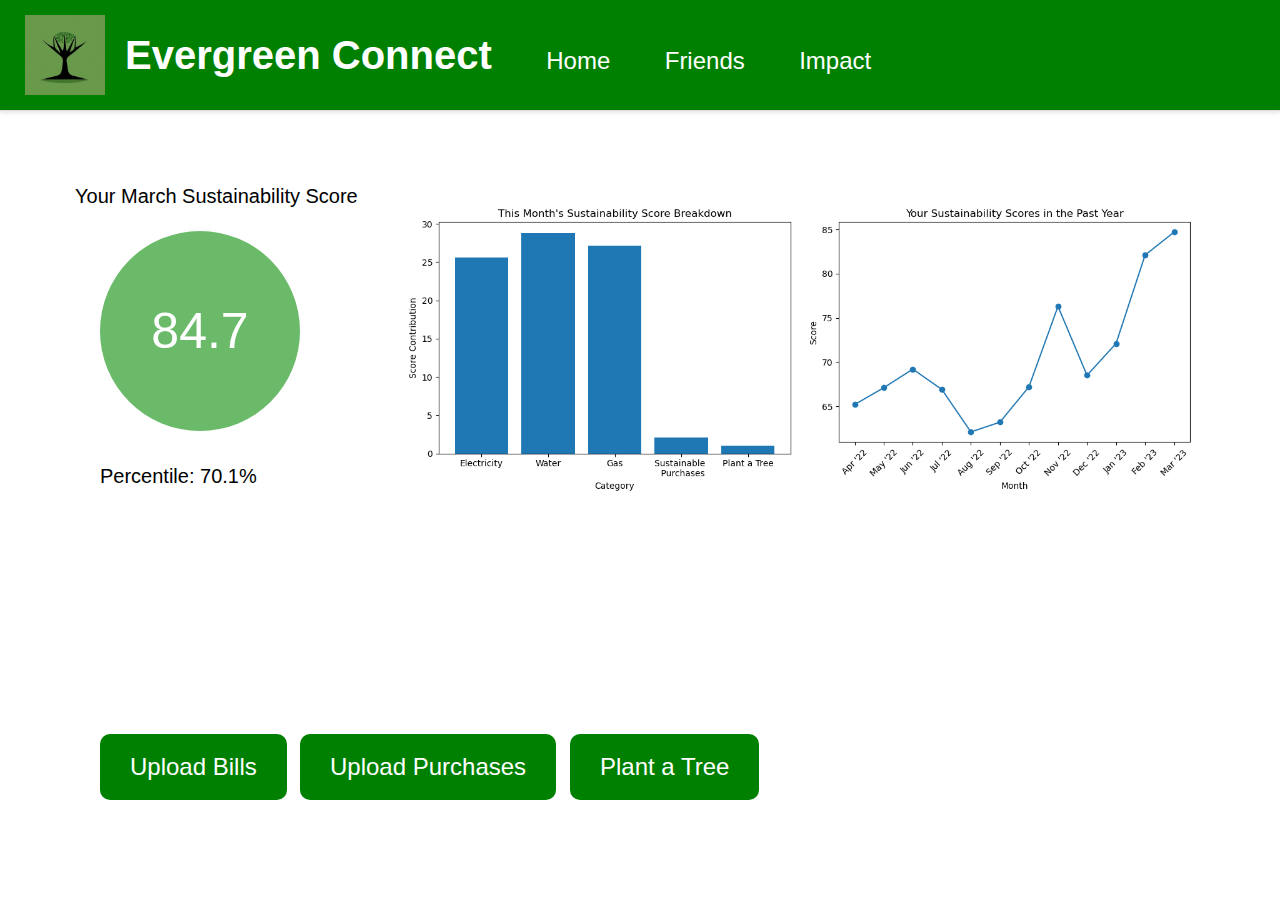
<file: index.html>
<!DOCTYPE html>
<html>
<head>
	<title>EvergreenConnect</title>
    <script src="upload.js"></script>
	<link rel="stylesheet" href="style.css">
</head>
<body>

	<header>
		<nav class="navbar">
      <div class="navbar-logo">
        <img src="assets/theone.png" alt="Evergreen Connect Logo">
      </div>
      
			<ul>
        <li><b href="">Evergreen Connect</b></li>
				<li><a href="index.html">Home</a></li>
				<li><a href="social.html">Friends</a></li>
                <li><a href="numerics.html">Impact</a></li>
			</ul>
		</nav>
	</header>

	<main>
        
        <button onclick = "uploadPicture()" class = "my-button1" id="button1">Upload Bills</button>
        <input type="file" id="pictureInput" style="display: none;">
        <button onclick = "uploadPicture()" class  = "my-button2" id="button2">Upload Purchases</button>
        
        
        <button onclick = "popup()" class = "my-button3" id="button3">Plant a Tree
        
        
   
        </button>

        <div class="popup" id="popup">
          <div class="popup-content">
            <span class="close" onclick="closePopup()">&times;</span>
            <h2>Enter Donation Amount:</h2>
            
            <input type="float" id="amt" name="amt"><br><br>
            
            <button onclick="submitForm()">Submit</button>
            <p id="submit-message"></p>
          </div>
        </div>
	</div>

	<script>
		function popup() {
			document.getElementById("popup").style.display = "block";
		}

		function closePopup() {
			document.getElementById("popup").style.display = "none";
		}

		function submitForm() {
			// get input values
			var amt = document.getElementById("amt").value;
		

			// validate input values
			if (amt == "" ) {
				alert("Please enter donation amount.");
			} else {
				// display submit message
				document.getElementById("submit-message").innerHTML = "Thanks for contributing to planting a tree!";
			}
		}
	</script>
        

        
        
        

        <script>

            
           

            //const button1 = document.getElementById("button1");
            //const button2 = document.getElementById("button2");
            //const button3 = document.getElementById("button3");
            //const button3 = document.getElementById('button3');

            //const image1 = document.getElementById("image1");
            
            

            // Add event listeners to the buttons
            //button1.addEventListener("click", function() {
            //    alert("You clicked Button 1!");
            //});

            //button2.addEventListener("click", function() {
            //    alert("You clicked Button 2!");
            //});

            //button3.addEventListener("click", function() {
            //    alert("You clicked Button 3!");
            //});
            //button3.addEventListener('click', popup());
            

        </script>
        
        
        <div class="container">
            <div class="circle">
              84.7
            </div>
            <div class="text">
              Your March Sustainability Score
            </div>
            <div class="text2">
                Percentile: 70.1%
            </div>
          </div>
          

		
		<div class="box">
			<h2></h2>
			<a href="#"><img src="assets/breakdown.png" width = "400", height = "300"></a>
		</div>

    <div class="box2">
			<h2></h2>
			<a href="#"><img src="assets/scores.png" width = "400", height = "300"></a>
		</div>

    
		
	</main>

</body>
</html>
</file>
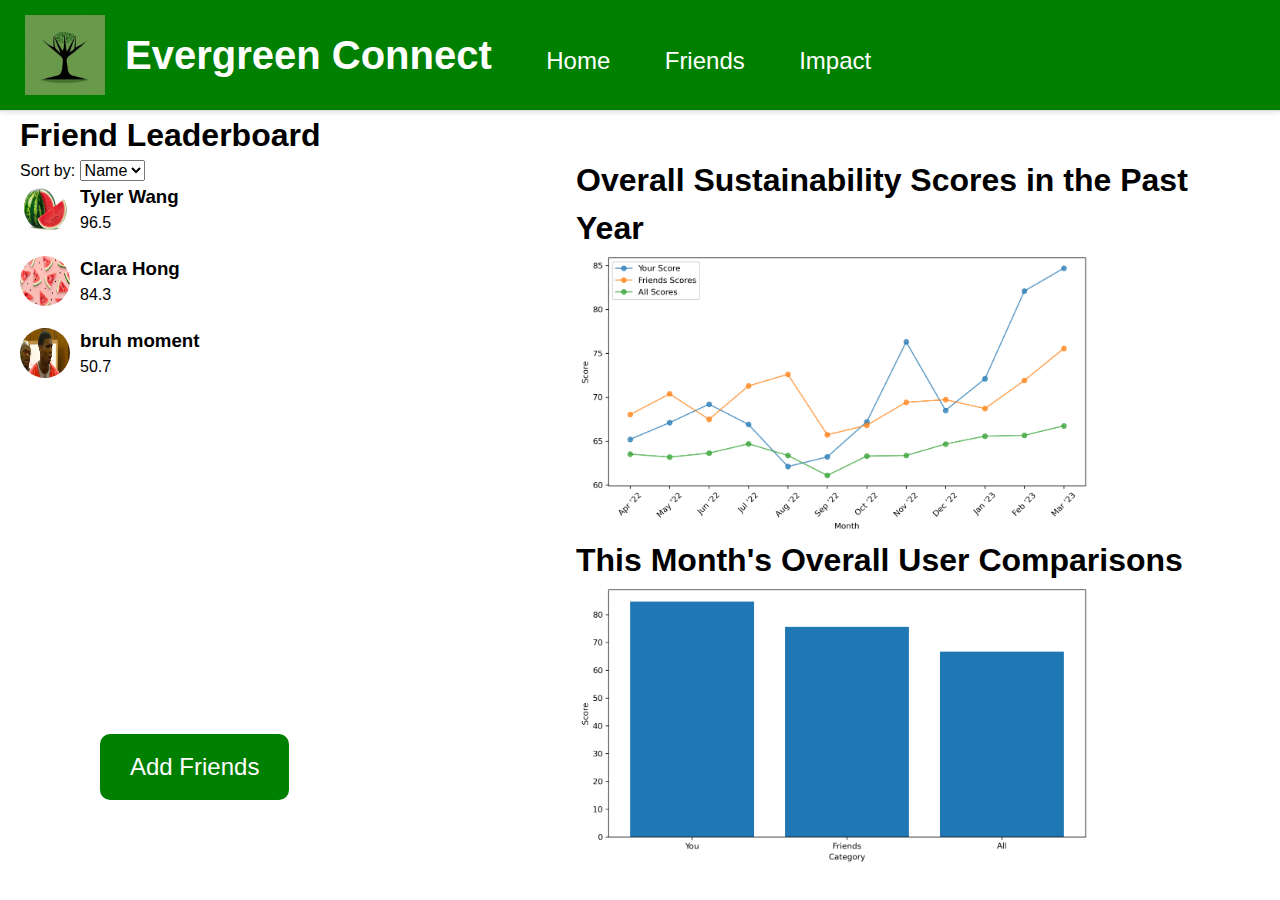
<file: social.html>
<html lang="en">
<head>
    <meta charset="UTF-8">
    <meta http-equiv="X-UA-Compatible" content="IE=edge">
    <meta name="viewport" content="width=device-width, initial-scale=1.0">
    <title>EvergreenConnect</title>
    <link rel="stylesheet" type="text/css" href="style.css">

</head>

	<header>
		<nav class="navbar">
      <div class="navbar-logo">
        <img src="assets/theone.png" alt="Evergreen Connect Logo">
      </div>
      
			<ul>
        <li><b href="">Evergreen Connect</b></li>
				<li><a href="index.html">Home</a></li>
				<li><a href="social.html">Friends</a></li>
                <li><a href="numerics.html">Impact</a></li>
			</ul>
		</nav>
	</header>


<body>
   
<!-- HTML code for the left section with sorting dropdown -->
<div id="left-section">
  <h1>Friend Leaderboard</h1>

    <button class = "my-button1" id="button1">Add Friends</button>
  <div id="sort-by">
    <label for="sort-select">Sort by:</label>
    <select id="sort-select">
      <option value="name" selected>Name</option>
      <option value="score">Score</option>
    </select>
  </div>
  <ul id="leaderboard-list">
    <li>
      <img src="assets/p1.jpg" alt="Profile Picture">
      <div class="leaderboard-item-details">
        <h3>Tyler Wang</h3>
        <div class="leaderboard-item-score">96.5</div>
      </div>
    </li>
    <li>
      <img src="assets/p2.jpg" alt="Profile Picture">
      <div class="leaderboard-item-details">
        <h3>Clara Hong</h3>
        <div class="leaderboard-item-score">84.3</div>
      </div>
    </li>
    <li>
      <img src="assets/p3.jpg" alt="Profile Picture">
      <div class="leaderboard-item-details">
        <h3>bruh moment</h3>
        <div class="leaderboard-item-score">50.7</div>
      </div>
    </li>

    <!-- More leaderboard items -->
  </ul>
</div>


    <!-- <div id="left-section">
        <ul>
        <li>
          <div>
            <img src="big-watermelon-slice-white-background-as-package-design-element-44517200.jpg" alt="Profile Picture">
            <h2>Tyler Wang</h2>
            <p>Score: 96.5</p>
          </div>
        </li>
        <li>
          <div>
            <img src="profile-picture-2.jpg" alt="Profile Picture">
            <h2>Clara Hong</h2>
            <p>84.3</p>
          </div>
        </li>
        <li>
          <div>
            <img src="profile-picture-3.jpg" alt="Profile Picture">
            <h2>Bruh Moment</h2>
            <p>50.7</p>
          </div>
        </li>
        <li>
          <div>
            <img src="profile-picture-3.jpg" alt="Profile Picture">
            <h2>Bruh Moment</h2>
            <p>50.7</p>
          </div>
        </li>
        <li>
          <div>
            <img src="profile-picture-3.jpg" alt="Profile Picture">
            <h2>Bruh Moment</h2>
            <p>50.7</p>
          </div>
        </li>
        <li>
          <div>
            <img src="profile-picture-3.jpg" alt="Profile Picture">
            <h2>Bruh Moment</h2>
            <p>50.7</p>
          </div>
        </li>
      </ul>
    </div> -->
<div id="right-section">

  <div class="image-container">
    <h1>Overall Sustainability Scores in the Past Year</h1>
    <img src="assets/sociallinegraph.png" alt="Image 1">

    <h1>This Month's Overall User Comparisons</h1>
    <img src="assets/socialbargraph.png" alt="Image 2">
  </div>
  <!-- <figcaption>Figure caption goes here</figcaption> -->
  <!-- <figure>
    <img src="sociallinegraph.png" alt="Your Graph">
    <figcaption>Your Graph</figcaption>
  </figure> -->
</div>
<!-- JavaScript code for sorting the list based on the selected option -->
<script>
  var sortSelect = document.getElementById("sort-select");
  var leaderboardList = document.getElementById("leaderboard-list");
  var leaderboardItems = leaderboardList.children;

  sortSelect.addEventListener("change", function() {
    var sortBy = sortSelect.value;

    // Convert leaderboard items to array for sorting
    var leaderboardArray = Array.prototype.slice.call(leaderboardItems);

    leaderboardArray.sort(function(a, b) {
      var aScore = parseInt(a.querySelector(".leaderboard-item-score").textContent.replace("Score: ", ""));
      var bScore = parseInt(b.querySelector(".leaderboard-item-score").textContent.replace("Score: ", ""));
      var aName = a.querySelector("h3").textContent;
      var bName = b.querySelector("h3").textContent;

      if (sortBy === "score") {
        return bScore - aScore;
      } else {
        return aName.localeCompare(bName);
      }
    });

    // Re-insert sorted items into leaderboard list
    leaderboardArray.forEach(function(item) {
      leaderboardList.appendChild(item);
    });
  });
</script>


</body>
</html>
</file>
<file: style.css>
* {
	margin: 0;
	padding: 0;
	box-sizing: border-box;
}

/*
  1. Use a more-intuitive box-sizing model.
*/
*, *::before, *::after {
  box-sizing: border-box;
}
/*
  2. Remove default margin
*/
* {
  margin: 0;
}
/*
  3. Allow percentage-based heights in the application
*/
html, body {
  height: 100%;
}
/*
  Typographic tweaks!
  4. Add accessible line-height
  5. Improve text rendering
*/
body {
  line-height: 1.5;
  -webkit-font-smoothing: antialiased;
}
/*
  6. Improve media defaults
*/
img, picture, video, canvas, svg {
  display: block;
  max-width: 100%;
}
/*
  7. Remove built-in form typography styles
*/
input, button, textarea, select {
  font: inherit;
}
/*
  8. Avoid text overflows
*/
p, h1, h2, h3, h4, h5, h6 {
  overflow-wrap: break-word;
}
/*
  9. Create a root stacking context
*/
#root, #__next {
  isolation: isolate;
}

body {
	margin: 0;
	padding: 0;
    /* background-color: hsl(120, 81%, 94%); */
    font-family: Arial, sans-serif;
    line-height: 1.5;
}

header {
	background-color: green;
	color: #fff;
	/* padding: 10px; */
    	/* background-color: #fff; */
	padding: 15px;
	box-shadow: 0 2px 4px rgba(0, 0, 0, 0.1);
    border-bottom: 1px solid #dddddd;
}
nav {
	display: flex;
	justify-content: left;
}

nav ul {
	margin: 0 20px;
	padding: 0;
  
}


nav li {
	display: inline-block;
  margin-top: 10px;
	margin-right: 50px;
    
}

nav li b {
  color: #fff;
  font-size: 40px;
}

nav li a {
	color: #fff;
	text-decoration: none;
    
}

main {
	display: flex;
	flex-wrap: wrap;
}

.box {
	flex: 1;
	margin: 20px;
}

.box h2 {
	text-align: center;
}

.box2 img {
	display: block;
    position: absolute;
    left: 800px;
	top: 200px;
}



.box img {
	display: block;
    position: absolute;
    left: 400px;
	top: 200px;
}

  
.my-button1 {
position: absolute; /* set the position to absolute */
bottom: 100px; /* set the distance from the top of the page */
left: 100px; /* set the distance from the left of the page */
background-color: green;
color: white;
padding: 15px 30px;
font-size: 24px;
border-radius: 10px;
border: none;
cursor: pointer;
}

.my-button2 {
    position: absolute; /* set the position to absolute */
    bottom: 100px; /* set the distance from the top of the page */
    left: 300px; /* set the distance from the left of the page */
    background-color: green;
    color: white;
    padding: 15px 30px;
    font-size: 24px;
    border-radius: 10px;
    border: none;
    cursor: pointer;
    }

.my-button3 {
    position: absolute; /* set the position to absolute */
    bottom: 100px; /* set the distance from the top of the page */
    left: 570px; /* set the distance from the left of the page */
    background-color: green;
    color: white;
    padding: 15px 30px;
    font-size: 24px;
    border-radius: 10px;
    border: none;
    cursor: pointer;
    }



.circle {
    position: absolute;
    width: 200px;
    height: 200px;
    border-radius: 50%;
    top: 120px;
    left: 100px;
    background-color: rgb(106, 186, 106);
    display: flex;
    justify-content: center;
    align-items: center;
    color: white;
    font-size: 50px;
}
.container {
    position: relative;
  }
.text {
    text-align: center;
    margin-top: 70px;
    margin-left: 75px;
    font-size: 20px;
  }

  .text2 {
    text-align: left;
    margin-top: 250px;
    margin-left: 100px;
    font-size: 20px;
  }

  .navbar a {
    font-size: 24px; /* Change the value as desired */
  }

/* Style for the left section */
#left-section {
float: left;
width: 30%;
padding-left: 20px;

/* height: 500px; */
/* background-color: #999999; */
}

/* Style for the right section */
#right-section {
float: right;
width: 55%;
padding-right: 60px;
padding-top: 45px;
/* height: 500px; */
/* background-color: #399999; */
 display: flex;
  flex-direction: column;
  /* justify-content: center; */
  /* align-items: center; */
  /* text-align: center; */

}

/* Style for the header */
/* #left-section h1 {
/* text-align: center; */
/* } */

/* Style for the list items */
#left-section li {
  display: grid;
  grid-template-columns: auto 1fr;
  grid-gap: 10px;
  align-items: center;
  margin-bottom: 20px;
}

/* Style for the profile picture */
#left-section img {
  width: 50px;
  height: 50px;
  border-radius: 50%;
}

/* Style for the name */
#left-section h2 {
  margin: 0;
}

/* Style for the score */
#left-section p {
  margin: 0;
  background-color: #ddd;
  padding: 5px;
  border-radius: 5px;
}

/* Style for the list item content */
#left-section .list-item-content {
  display: flex;
  flex-direction: row;
  align-items: center;
}

/* Style for the name and score container */
#left-section .name-and-score {
  display: flex;
  flex-direction: row;
  align-items: center;
}

#left-section .sort-by {
  display: flex;
  flex-direction: row;
  align-items: center;
  margin-bottom: 10px;
}

/* Style for the sort-by label */
#left-section .sort-by label {
  margin-right: 10px;
}

/* Style for the sort-by select */
#left-section .sort-by select {
  padding: 5px;
  border-radius: 5px;
}

/* Style for the name-and-score container */
#left-section .name-and-score {
  display: flex;
  flex-direction: row;
  align-items: center;
  margin-left: 10px;
}

/* Style for the name container */
#left-section .name {
  margin-left: 10px;
}

/* Style for the score container */
#left-section .score {
  margin-left: auto;
}

#right-section img {
  width: 80%;
  height: auto;
}


.popup {
  display: none;
  position: fixed;
  z-index: 1;
  left: 0;
  top: 0;
  width: 100%;
  height: 100%;
  overflow: auto;
  background-color: rgba(0,0,0,0.4);
}

.popup-content {
  background-color: white;
  margin: 10% auto;
  padding: 20px;
  border: 1px solid #888;
  width: 50%;
  text-align: center;
}

.close {
  color: #aaaaaa;
  float: right;
  font-size: 28px;
  font-weight: bold;
}

.close:hover, .close:focus {
  color: #000;
  text-decoration: none;
  cursor: pointer;
}


.image-container {
  position: relative;
}
/*
.image-container img {
  position: absolute;
  top: 50%;
  left: 50%;
  transform: translate(-50%, -50%);
} */

.navbar-logo {
  display: flex;
  align-items: center;
}

.navbar-logo img {
  height: 80px;
  margin-left: 10px;
}

.space {
    margin: 30px;
}
</file>
